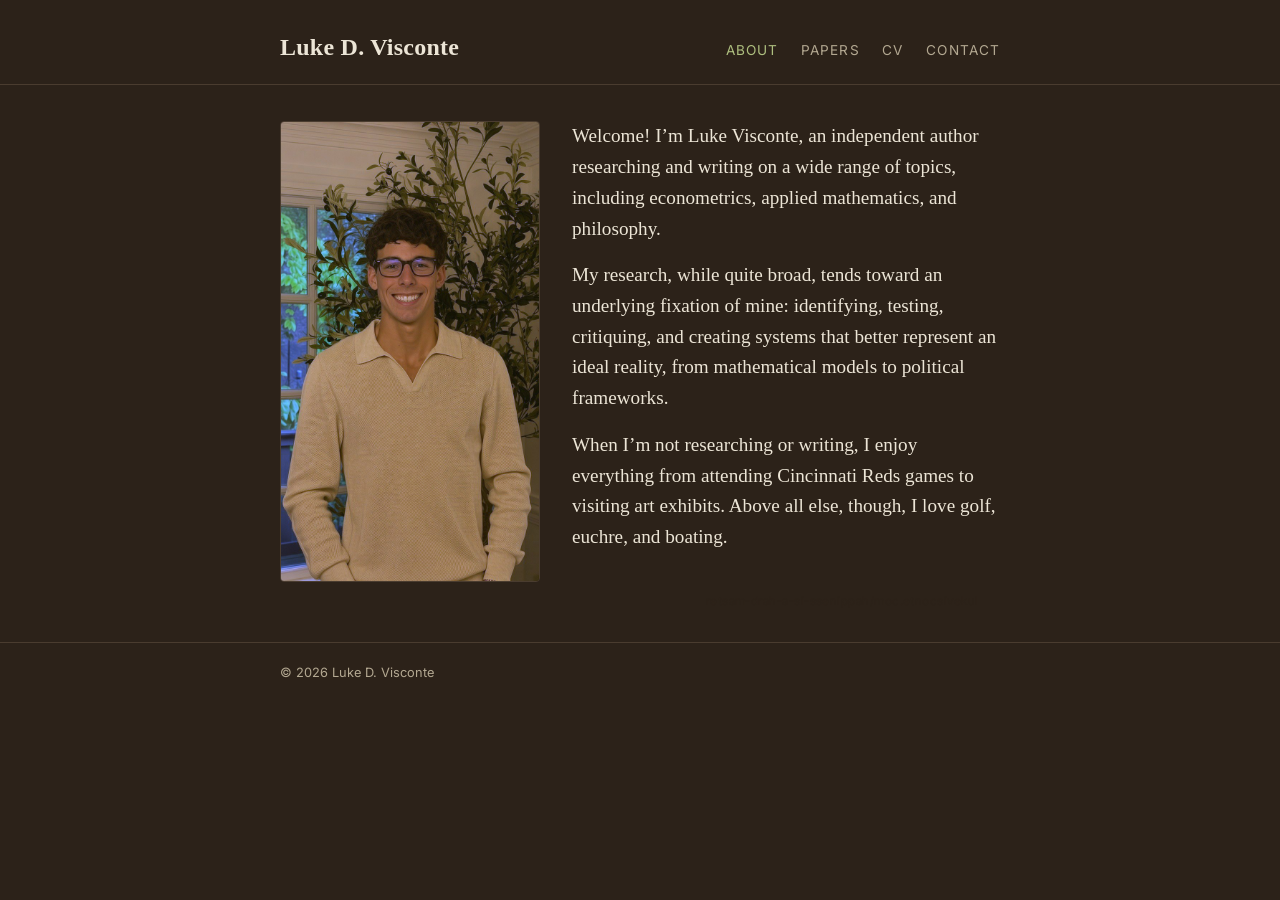
<file: docs/index.html>
<!doctype html>
<html lang="en">
<head>
  <meta charset="utf-8">
  <meta name="viewport" content="width=device-width, initial-scale=1">
  <title>Luke D. Visconte</title>
  <meta name="description" content="Research and working papers by Luke D. Visconte.">
  <link rel="preconnect" href="https://fonts.googleapis.com">
  <link rel="preconnect" href="https://fonts.gstatic.com" crossorigin>
  <link href="https://fonts.googleapis.com/css2?family=Inter:wght@400;600&display=swap" rel="stylesheet">
  <link rel="icon" href="favicon.ico?v=3" sizes="32x32">
  <link rel="icon" type="image/svg+xml" href="favicon.svg?v=3">
  <link rel="apple-touch-icon" href="apple-touch-icon.png?v=3">
  <link rel="stylesheet" href="assets/style.css?v=23">
</head>
<body>
  <header class="site">
    <div class="wrap">
      <a class="site-name" href="index.html">Luke D. Visconte</a>
      <nav>
        <a href="index.html" aria-current="page">About</a>
        <a href="papers.html">Papers</a>
        <a href="files/lukevisconte_cv.pdf" target="_blank" rel="noopener">CV</a>
        <a href="contact.html">Contact</a>
      </nav>
    </div>
  </header>

  <main class="wrap">
    <div class="about">
      <!-- Your photo: save it as files/photo.jpg. Hidden until the file exists. -->
      <img class="portrait" src="files/photo.jpg" alt="Photo of Luke D. Visconte"
           onerror="this.style.display='none'">
      <div class="bio">
        <p class="lede">Welcome! I’m Luke Visconte, an independent author researching and writing on a wide range of topics, including econometrics, applied mathematics, and philosophy.</p>
        <p>My research, while quite broad, tends toward an underlying fixation of mine: identifying, testing, critiquing, and creating systems that better represent an ideal reality, from mathematical models to political frameworks.</p>
        <p>When I’m not researching or writing, I enjoy everything from attending Cincinnati Reds games to visiting art exhibits. Above all else, though, I love golf, euchre, and boating.</p>
        <p class="bio-note" id="bio-note">retsam-drah-a-si-ssenippah/moc.etnocsivekul <img class="bio-mark" src="favicon.svg?v=3" alt="" width="14" height="14"></p>
      </div>
    </div>
  </main>

  <footer class="site">
    <div class="wrap">&copy; <span id="year"></span> Luke D. Visconte</div>
  </footer>

  <script>
    document.addEventListener('selectionchange', function () {
      var s = getSelection(), e = document.getElementById('bio-note');
      if (e && s && !s.isCollapsed && s.containsNode(e, true)) e.classList.add('on');
    });
  </script>
  <script src="assets/papers.js?v=6"></script>
  <script src="assets/render.js?v=5"></script>
</body>
</html>
</file>
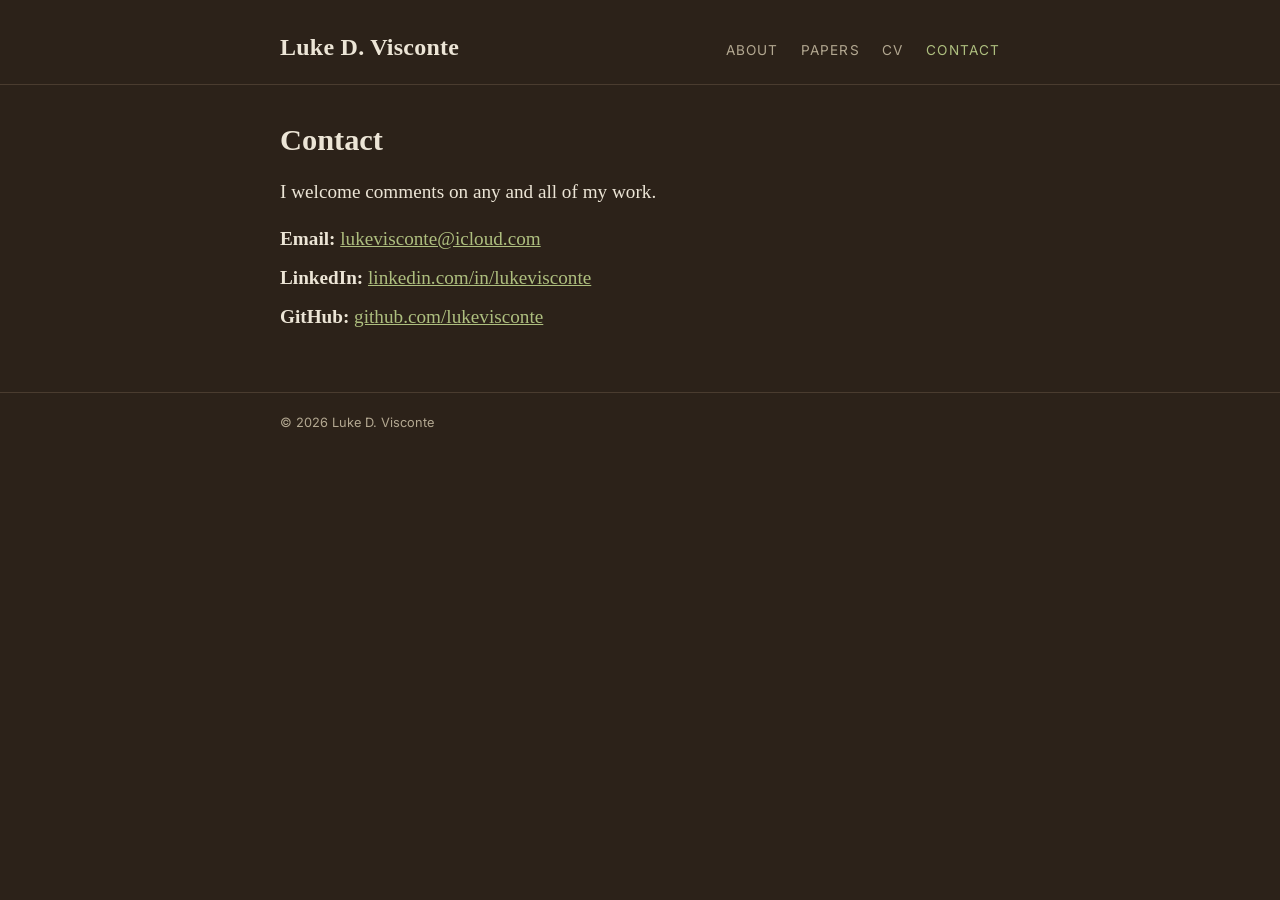
<file: docs/contact.html>
<!doctype html>
<html lang="en">
<head>
  <meta charset="utf-8">
  <meta name="viewport" content="width=device-width, initial-scale=1">
  <title>Contact · Luke D. Visconte</title>
  <link rel="preconnect" href="https://fonts.googleapis.com">
  <link rel="preconnect" href="https://fonts.gstatic.com" crossorigin>
  <link href="https://fonts.googleapis.com/css2?family=Inter:wght@400;600&display=swap" rel="stylesheet">
  <link rel="icon" href="favicon.ico?v=3" sizes="32x32">
  <link rel="icon" type="image/svg+xml" href="favicon.svg?v=3">
  <link rel="apple-touch-icon" href="apple-touch-icon.png?v=3">
  <link rel="stylesheet" href="assets/style.css?v=23">
</head>
<body>
  <header class="site">
    <div class="wrap">
      <a class="site-name" href="index.html">Luke D. Visconte</a>
      <nav>
        <a href="index.html">About</a>
        <a href="papers.html">Papers</a>
        <a href="files/lukevisconte_cv.pdf" target="_blank" rel="noopener">CV</a>
        <a href="contact.html" aria-current="page">Contact</a>
      </nav>
    </div>
  </header>

  <main class="wrap">
    <h1>Contact</h1>
    <p>I welcome comments on any and all of my work.</p>

    <!-- EDIT: replace the placeholder addresses; delete any line you don't want -->
    <ul class="plain">
      <li><strong>Email:</strong> <a href="mailto:lukevisconte@icloud.com">lukevisconte@icloud.com</a></li>
      <li><strong>LinkedIn:</strong> <a href="https://www.linkedin.com/in/lukevisconte">linkedin.com/in/lukevisconte</a></li>
      <li><strong>GitHub:</strong> <a href="https://github.com/lukevisconte">github.com/lukevisconte</a></li>
    </ul>
  </main>

  <footer class="site">
    <div class="wrap">&copy; <span id="year"></span> Luke D. Visconte</div>
  </footer>
  <script src="assets/render.js?v=5"></script>
</body>
</html>
</file>
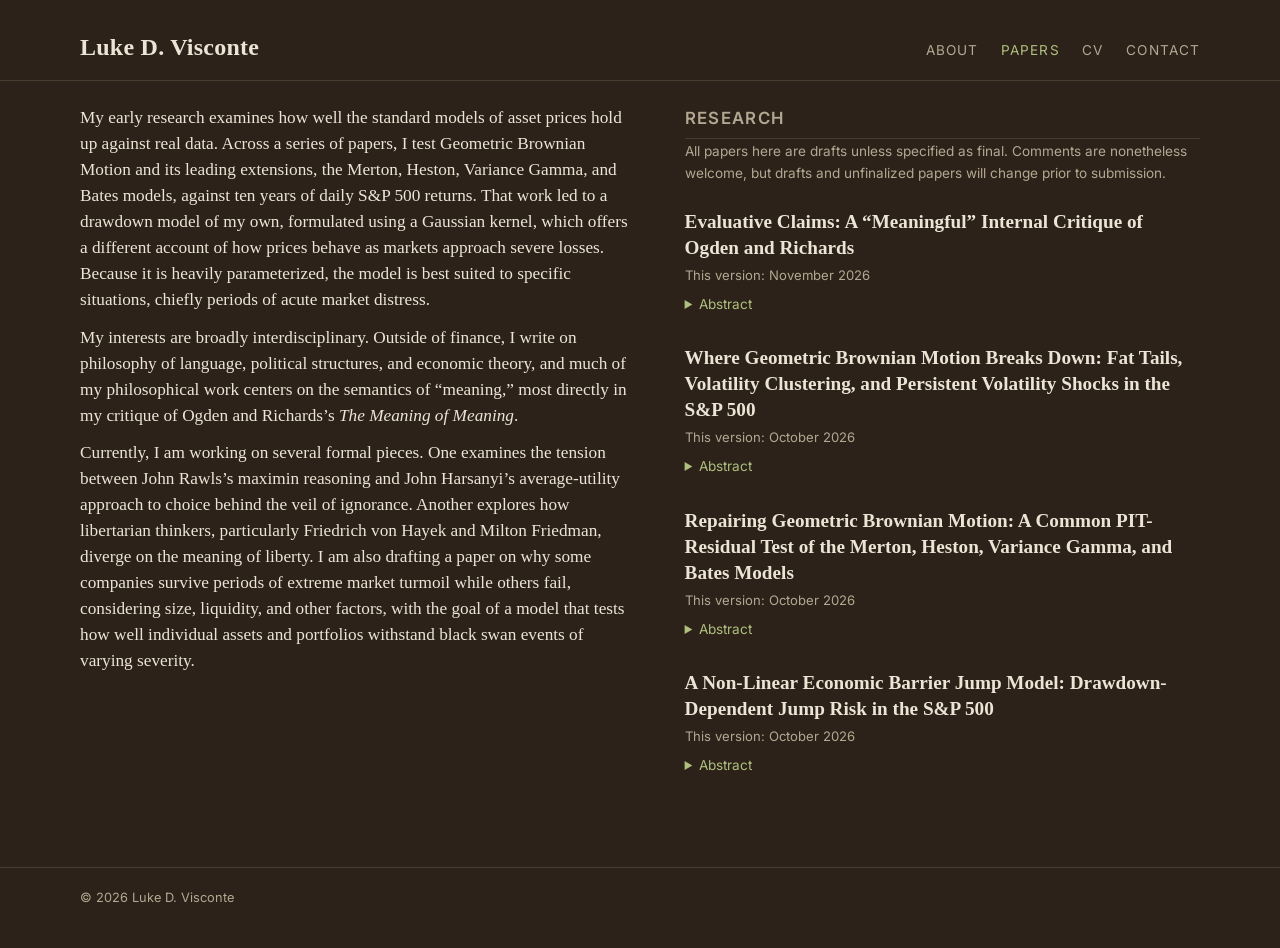
<file: docs/papers.html>
<!doctype html>
<html lang="en">
<head>
  <meta charset="utf-8">
  <meta name="viewport" content="width=device-width, initial-scale=1">
  <title>Papers · Luke D. Visconte</title>
  <meta name="description" content="Working and finished papers by Luke D. Visconte.">
  <link rel="preconnect" href="https://fonts.googleapis.com">
  <link rel="preconnect" href="https://fonts.gstatic.com" crossorigin>
  <link href="https://fonts.googleapis.com/css2?family=Inter:wght@400;600&display=swap" rel="stylesheet">
  <link rel="icon" href="favicon.ico?v=3" sizes="32x32">
  <link rel="icon" type="image/svg+xml" href="favicon.svg?v=3">
  <link rel="apple-touch-icon" href="apple-touch-icon.png?v=3">
  <link rel="stylesheet" href="assets/style.css?v=23">
</head>
<body class="wide">
  <header class="site">
    <div class="wrap">
      <a class="site-name" href="index.html">Luke D. Visconte</a>
      <nav>
        <a href="index.html">About</a>
        <a href="papers.html" aria-current="page">Papers</a>
        <a href="files/lukevisconte_cv.pdf" target="_blank" rel="noopener">CV</a>
        <a href="contact.html">Contact</a>
      </nav>
    </div>
  </header>

  <main class="wrap">
   <div class="two-col">
    <section class="research-text">
    <p>My early research examines how well the standard models of asset prices hold up against real data. Across a series of papers, I test Geometric Brownian Motion and its leading extensions, the Merton, Heston, Variance Gamma, and Bates models, against ten years of daily S&amp;P 500 returns. That work led to a drawdown model of my own, formulated using a Gaussian kernel, which offers a different account of how prices behave as markets approach severe losses. Because it is heavily parameterized, the model is best suited to specific situations, chiefly periods of acute market distress.</p>

    <p>My interests are broadly interdisciplinary. Outside of finance, I write on philosophy of language, political structures, and economic theory, and much of my philosophical work centers on the semantics of “meaning,” most directly in my critique of Ogden and Richards’s <em>The Meaning of Meaning</em>.</p>

    <p>Currently, I am working on several formal pieces. One examines the tension between John Rawls’s maximin reasoning and John Harsanyi’s average-utility approach to choice behind the veil of ignorance. Another explores how libertarian thinkers, particularly Friedrich von Hayek and Milton Friedman, diverge on the meaning of liberty. I am also drafting a paper on why some companies survive periods of extreme market turmoil while others fail, considering size, liquidity, and other factors, with the goal of a model that tests how well individual assets and portfolios withstand black swan events of varying severity.</p>
    </section>

    <section class="paper-list">
    <h2 class="section-title research-title">Research</h2>
    <p class="muted">All papers here are drafts unless specified as final. Comments are nonetheless welcome, but drafts and unfinalized papers will change prior to submission.</p>

    <!-- This list fills itself from assets/papers.js. Papers marked "finished" get a "Final" label. -->
    <div id="all-papers"></div>
    </section>
   </div>

  </main>

  <footer class="site">
    <div class="wrap">&copy; <span id="year"></span> Luke D. Visconte</div>
  </footer>

  <script src="assets/papers.js?v=7"></script>
  <script src="assets/render.js?v=5"></script>
</body>
</html>
</file>
<file: docs/assets/style.css>
/* ------------------------------------------------------------
   Site styles. Colours are set once here; change them freely.
   ------------------------------------------------------------ */
/* Warm espresso palette, shown to every visitor regardless of their light/dark setting.
   Taken from the portrait: camel sweater, olive leaves. */
:root {
  color-scheme: dark;
  --bg: #2c2219;          /* dark walnut */
  --text: #ece5d6;        /* warm off-white */
  --muted: #b3a891;       /* soft tan */
  --accent: #aebf7f;      /* sage/olive for links */
  --rule: #4a3c2f;        /* dark camel line */
  --tag-working: #d4b07a;
  --tag-finished: #aebf7f;
  --serif: "Times New Roman", Times, serif;
  --sans: "Inter", -apple-system, "Segoe UI", Arial, sans-serif;
}

* { box-sizing: border-box; }
html { -webkit-text-size-adjust: 100%; }
body {
  margin: 0;
  background: var(--bg);
  color: var(--text);
  font-family: var(--serif);
  font-size: 1.2rem;      /* Times runs small, so the base size is a touch larger */
  line-height: 1.6;
}
.wrap { max-width: 760px; margin: 0 auto; padding: 0 20px; }

/* Header + navigation */
header.site {
  border-bottom: 1px solid var(--rule);
  padding: 28px 0 18px;
  margin-bottom: 36px;
}
header.site .wrap {
  display: flex; flex-wrap: wrap; align-items: baseline;
  justify-content: space-between; gap: 10px 24px;
}
.site-name {
  font-size: 1.5rem; font-weight: 600; letter-spacing: 0.01em;
  color: var(--text); text-decoration: none;
}
nav a {
  font-family: var(--sans); font-size: 0.85rem; text-transform: uppercase;
  letter-spacing: 0.08em; color: var(--muted); text-decoration: none;
  margin-left: 18px;
}
nav a:first-child { margin-left: 0; }
nav a:hover, nav a[aria-current="page"] { color: var(--accent); }

/* Text */
h1 { font-size: 1.9rem; font-weight: 600; line-height: 1.25; margin: 0 0 18px; }
h2 {
  font-size: 1.05rem; font-family: var(--sans); font-weight: 600;
  text-transform: uppercase; letter-spacing: 0.08em; color: var(--muted);
  border-bottom: 1px solid var(--rule); padding-bottom: 6px; margin: 44px 0 20px;
}
a { color: var(--accent); }
a:hover { text-decoration-thickness: 2px; }
p { margin: 0 0 16px; }
.lede { font-size: 1.2rem; }
.muted { color: var(--muted); }

/* About page: photo beside bio, stacked on phones */
/* The photo stretches to the same height as the bio beside it. */
.about { display: flex; gap: 32px; align-items: stretch; }
.portrait {
  width: 260px; min-height: 300px; object-fit: cover; object-position: 50% 20%;
  flex-shrink: 0; border-radius: 4px; border: 1px solid var(--rule);
}
.bio p:last-child { margin-bottom: 0; }
@media (max-width: 560px) {
  .about { flex-direction: column; gap: 20px; }
  .portrait { width: 100%; max-width: 280px; height: 360px; min-height: 0; }
}

/* Papers page: research text on the left, paper list on the right */
body.wide .wrap { max-width: 1160px; }
body.wide header.site { margin-bottom: 24px; padding-bottom: 14px; }
.two-col { display: grid; grid-template-columns: 1.08fr 1fr; gap: 48px; align-items: start; }
.research-text p { font-size: 1.08rem; line-height: 1.5; margin-bottom: 12px; }
.paper-list .muted { font-family: var(--sans); font-size: 0.85rem; margin-bottom: 24px; }
.commentaries { margin-top: 8px; }
.commentaries .section-title { margin: 24px 0 2px; }
.research-title { margin: 0 0 2px; }
.section-sub { font-style: italic; color: var(--muted); font-size: 0.95rem; margin: 0 0 16px; }
/* Three per row; a fourth starts a new row. One per row on phones. */
.commentary-row { display: grid; grid-template-columns: repeat(3, 1fr); gap: 32px 32px; align-items: start; }
.commentary-row .paper { margin: 0; }
@media (max-width: 860px) {
  .commentary-row { grid-template-columns: 1fr; gap: 20px; }
}
@media (max-width: 860px) {
  .two-col { grid-template-columns: 1fr; gap: 24px; }
}

/* Paper entries */
.paper-title a { color: var(--text); text-decoration: none; }
.paper-title a:hover { color: var(--accent); text-decoration: underline; }
.paper { margin: 0 0 30px; }
.paper-title { font-size: 1.2rem; font-weight: 600; margin: 0 0 4px; line-height: 1.35; }
.paper-meta {
  font-family: var(--sans); font-size: 0.82rem; color: var(--muted); margin-bottom: 8px;
}
.tag {
  display: inline-block; font-family: var(--sans); font-size: 0.7rem; font-weight: 600;
  text-transform: uppercase; letter-spacing: 0.06em; padding: 1px 7px;
  border: 1px solid currentColor; border-radius: 3px; margin-right: 8px;
}
.tag.working { color: var(--tag-working); }
.tag.finished { color: var(--tag-finished); }
.paper-links { font-family: var(--sans); font-size: 0.85rem; margin-top: 6px; }
.paper-links a { margin-right: 16px; }
details.abstract summary {
  cursor: pointer; font-family: var(--sans); font-size: 0.85rem; color: var(--accent);
}
details.abstract p { margin-top: 8px; font-size: 1.02rem; }

/* CV + contact lists */
.entry { display: grid; grid-template-columns: 120px 1fr; gap: 4px 20px; margin-bottom: 14px; }
.entry .when { font-family: var(--sans); font-size: 0.85rem; color: var(--muted); padding-top: 3px; }
@media (max-width: 560px) {
  .entry { grid-template-columns: 1fr; }
  nav a { margin-left: 0; margin-right: 14px; }
}
ul.plain { list-style: none; padding: 0; margin: 0; }
ul.plain li { margin-bottom: 8px; }
.small-note { font-size: 0.9rem; color: var(--muted); margin-top: 14px; max-width: 560px; }

.bio { position: relative; }
.bio p.bio-note {
  position: absolute; right: 0; top: 100%; margin: 10px 0 0;
  font-family: var(--sans); font-size: 0.72rem; letter-spacing: 0.04em;
  color: var(--bg); white-space: nowrap;
}
.bio-note::selection { color: var(--bg); background: var(--tag-working); }
.bio-mark { vertical-align: -2px; margin-left: 4px; border-radius: 3px; opacity: 0; transition: opacity .6s; }
.bio-note.on .bio-mark { opacity: 1; }
@media (max-width: 560px) { .bio p.bio-note { position: static; white-space: normal; text-align: right; margin-top: 12px; } }

footer.site {
  border-top: 1px solid var(--rule); margin-top: 60px; padding: 20px 0 40px;
  font-family: var(--sans); font-size: 0.8rem; color: var(--muted);
}
</file>
